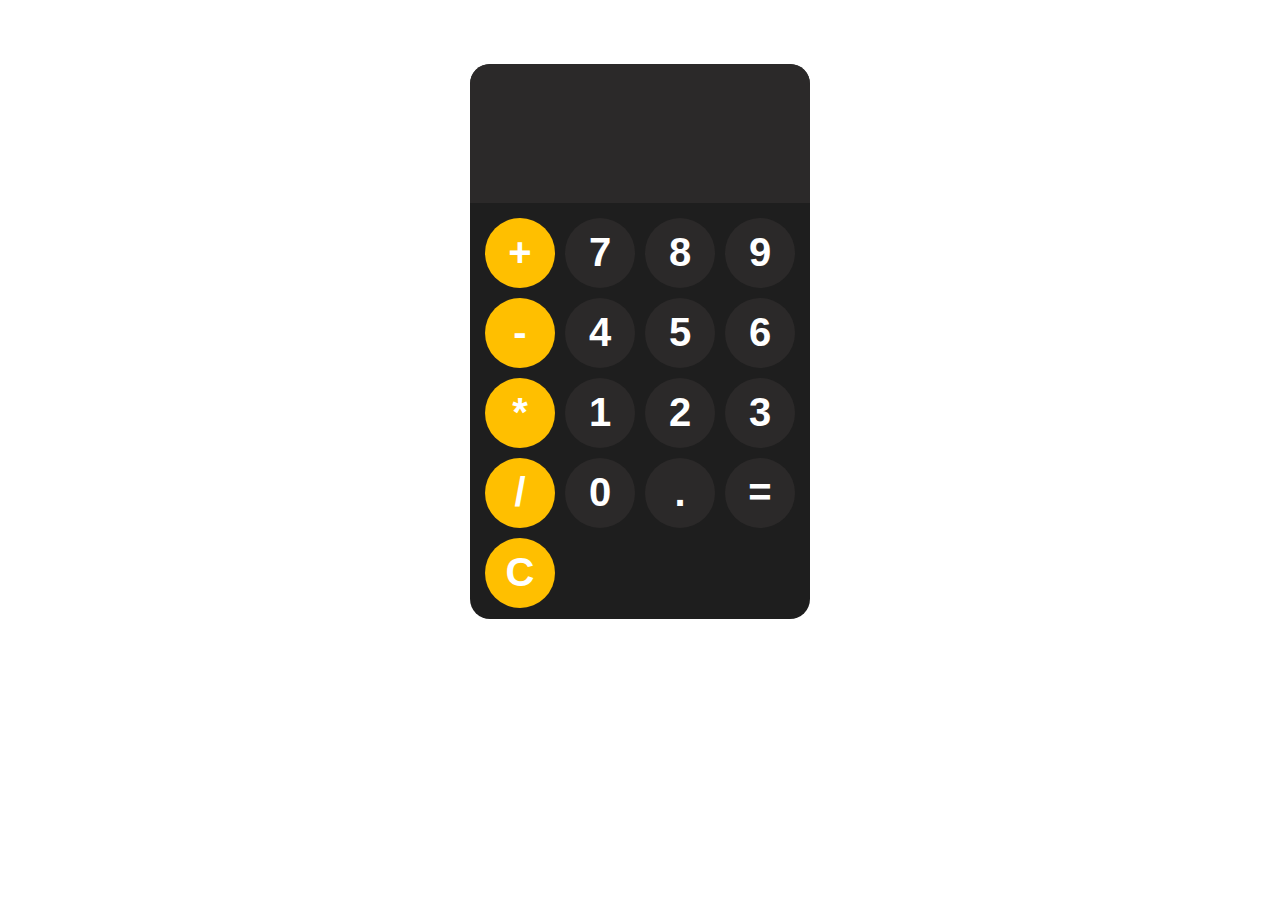
<file: Claculate/index.html>
<!DOCTYPE html>
<html lang="en">
<head>
    <meta charset="UTF-8">
    <meta name="viewport" content="width=device-width, initial-scale=1.0">
    <title>Calucolate</title>
    <link rel="stylesheet" href="style.css">
</head>
<body>
    <div class="container">
      <input type="text"  disabled id="display">
        <div class="bottom">
            <div class="oprations-container">
                <div class="cericl oprations" onclick="appanValue('+')">+</div>
                <div class="cericl oprations" onclick="appanValue('-')">-</div>
                <div class="cericl oprations" onclick="appanValue('*')">*</div>
                <div class="cericl oprations" onclick="appanValue('/')">/</div>
                <div class="cericl oprations" onclick="clearDisplay()">C</div>
            </div>
            <div class="number-container">
                <div class="in">
                    <div class="cericl number "onclick="appanValue('0')">0</div>
                    <div class="cericl number "onclick="appanValue('.')">.</div>
                    <div class="cericl number "onclick="result('=')">=</div>
                </div>
                <div class="in">
                    <div class="cericl number " onclick="appanValue('1')">1</div>
                    <div class="cericl number " onclick="appanValue('2')">2</div>
                    <div class="cericl number " onclick="appanValue('3')">3</div>
                
                </div>
                <div class="in">
                    <div class="cericl number " onclick="appanValue('4')">4</div>
                    <div class="cericl number " onclick="appanValue('5')">5</div>
                    <div class="cericl number " onclick="appanValue('6')">6</div>
                </div>
                <div class="in">
                    <div class="cericl number "onclick="appanValue('7')">7</div>
                    <div class="cericl number "onclick="appanValue('8')">8</div>
                    <div class="cericl number "onclick="appanValue('9')">9</div>
                </div>
            </div>
        </div>
    </div>
    <script src="index.js"></script>
</body>
</html>
</file>
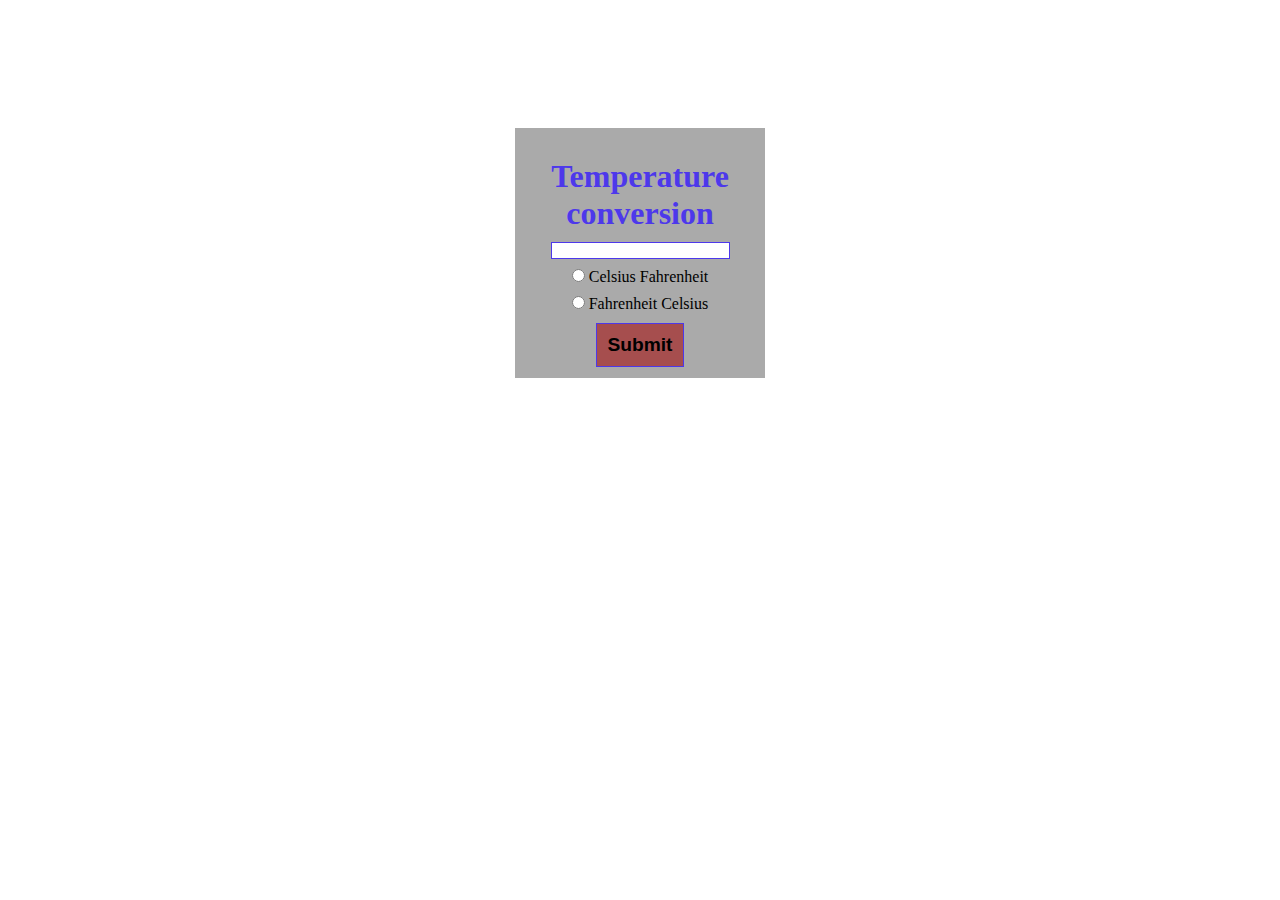
<file: ConverterFromCeToFaDegrae/index.html>
<!DOCTYPE html>
 <html lang="en">
 <head>
    <meta charset="UTF-8">
    <meta name="viewport" content="width=device-width, initial-scale=1.0">
    <title>Converter</title>
    <link rel="stylesheet" href="style.css">
 </head>
 <body>
    <div>
        <h1>Temperature <br> conversion </h1> 
        <input type="number" name="number" id="myNumber"><br>
        <input type="radio" name="select" id="toCels">
        <label for="convertTtCels">Celsius <span id="rwo"></span> Fahrenheit </label><br>
        <input type="radio" name="select" id="toFahr">
        <label for="convertTtCels">Fahrenheit<span id="rwo"></span> Celsius </label><br>
        <input type="submit" value="Submit" onclick="convert()">
        <br>
        <h2 id="result"></h2>
    </div>
    <script src="index.js"></script>
 </body>
 </html>
</file>
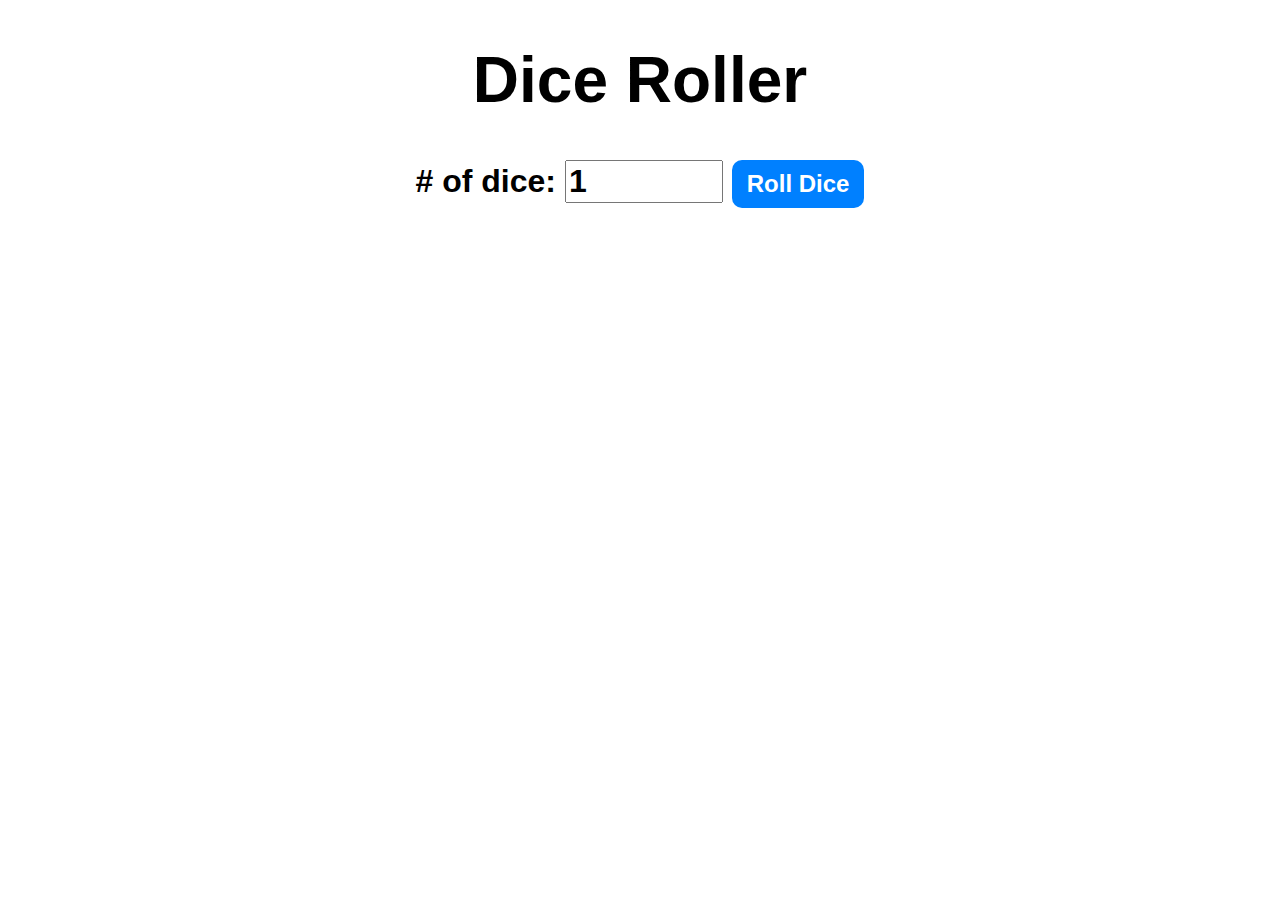
<file: Dice_Roller/index.html>
<!DOCTYPE html>
<html lang="en">
<head>
    <meta charset="UTF-8">
    <meta name="viewport" content="width=device-width, initial-scale=1.0">
    <title>Dice Roller</title>
    <link rel="stylesheet" href="style.css">
</head>
<body>
    <div class="container">
        <h1>Dice Roller</h1>
        <label for=""># of dice:</label>
        <input type="number" id="numOfDice" value="1" min="1">
        <button onclick="rollDice()">Roll Dice</button>
        <div id="diceResult"></div>
        <div id="diceImage"></div>
    </div>
    <script src="index.js"></script>
</body>
</html>
</file>
<file: Claculate/style.css>
*{
    margin: 0;
    padding: 0;
    -webkit-box-sizing: border-box;
    -moz-box-sizing: border-box;
    -o-box-sizing: border-box;
    box-sizing: border-box;
}

.container{
    height: 555px;
    width: 340px;
    background-color: rgba(13, 13, 13, 0.931);
    margin: 5% auto;
    border-radius: 20px;
}
#display{
    width: 100%;
    height: 25%;
    background-color: rgba(45, 43, 43, 0.867);
    border-top-left-radius:20px ;
    border-top-right-radius:20px ;
    color: white;
    padding: 10px;
    border: none;
        font-size: 5rem;
    font-weight: normal;
}
.bottom{
    padding: 10px;
    display: flex;
}
.cericl{
    height: 70px;
    width:70px;
    background-color: rgba(45, 43, 43, 0.867);
    margin: 5px;
    border-radius:50px ;
    color: white;
    text-align: center;
    font-family: Arial, Helvetica, sans-serif;
    font-weight: bolder;
    font-size: 2.5rem;
    padding: 12px;
    cursor: pointer;
    transition: all .5s ease-in-out;
}
.cericl:hover{
    transform: scale(1.1);
}
.oprations-container{
    display: flex;
    flex-wrap:wrap;
    flex-flow: column;
}
.oprations{
    background-color: rgb(255, 191, 0);
}

.number-container{
    display: flex;
    flex-wrap:wrap;
    flex-flow: column-reverse;
    justify-content:start ;
    align-content: start;
}
.in{
    display: flex;
    flex-wrap:wrap;
    flex-flow: row;
}
</file>
<file: ConverterFromCeToFaDegrae/style.css>
*{
    padding: 0;
    margin: 0;
    -webkit-box-sizing: border-box;
    -moz-box-sizing: border-box;
    box-sizing: border-box;
}

div {
    width: 250px;
    height: 250px;
    background-color: #aaa;
    text-align: center;
    padding: 30px;
    margin: 10% auto;
}
h1{
    color:  rgb(77, 56, 235);
}
input{
    margin-top: 10px;
}
#myNumber {
    border: 1px solid rgb(77, 56, 235);
    
}

input[type='submit']{
    padding: 10px;
    border: 1px solid  rgb(77, 56, 235);
    font-size: larger;
    font-weight: bold;
    cursor: pointer;
    background-color: rgba(165, 42, 42, 0.719);
}
</file>
<file: Dice_Roller/style.css>
.container{
    font-family: Arial, sans-serif;
    text-align: center;
    font-size: 2rem;
    font-weight: bold;
}
button{
    font-size: 1.5rem;
    padding: 10px 15px;
    border-radius: 10px;
    border: none;
    background-color: hsl(210, 100%, 50%);
    color: white;
    font-weight: bold;
    cursor: pointer;
}
button:hover{
    background-color: hsl(210, 100%, 60%);
}
button:active{
    background-color: hsl(210, 100%, 70%);
}
input{
    font-size: 2rem;
    width: 150px;
    font-weight: bold;
}
</file>
